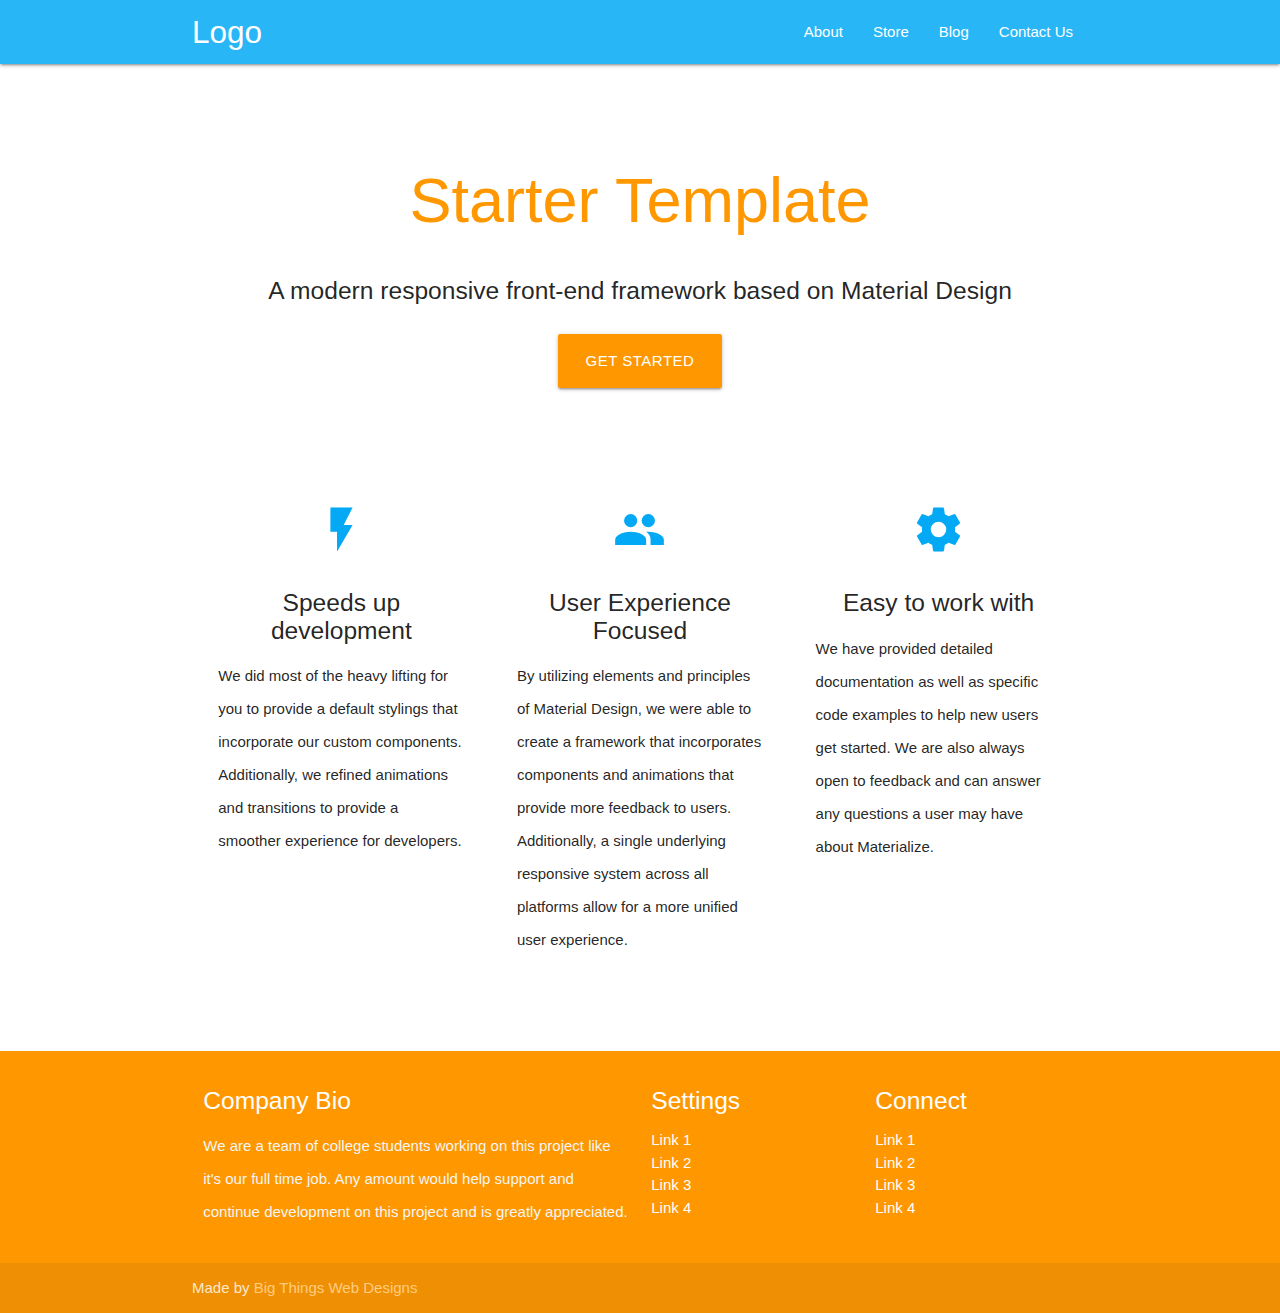
<file: index.html>
<!DOCTYPE html>
<html lang="en">
<head>
  <meta http-equiv="Content-Type" content="text/html; charset=UTF-8"/>
  <meta name="viewport" content="width=device-width, initial-scale=1, maximum-scale=1.0"/>
  <title>Mike Metcalfe Materialized</title>

  <!-- CSS  -->
  <link href="https://fonts.googleapis.com/icon?family=Material+Icons" rel="stylesheet">
  <link href="css/materialize.css" type="text/css" rel="stylesheet" media="screen,projection"/>
  <link href="css/style.css" type="text/css" rel="stylesheet" media="screen,projection"/>
  <link href="C:\Users\Michael\Desktop\starter-template\styles.css" type="text/css" rel="stylesheet" media="screen,projection"/>
</head>
<body>
  <nav class="waves-effect light-blue lighten-1" role="navigation">
    <div class="nav-wrapper container"><a id="logo-container" href="index.html" class="brand-logo">Logo</a>
      <ul class="right hide-on-med-and-down">
        <li><a href="#">About</a></li>
        <li><a href="#">Store</a></li>
        <li><a href="blog.html">Blog</a></li>
        <li><a href="#">Contact Us</a></li>
      </ul>

      <ul id="nav-mobile" class="sidenav">
        <li><a href="#">About</a></li>
        <li><a href="#">Store</a></li>
        <li><a href="#">Blog</a></li>
        <li><a href="#">Contact Us</a></li>
      </ul>
      <a href="#" data-target="nav-mobile" class="sidenav-trigger"><i class="material-icons">menu</i></a>
    </div>
  </nav>
  <div class="section no-pad-bot" id="index-banner">
    <div class="container">
      <br><br>
      <h1 class="header center orange-text">Starter Template</h1>
      <div class="row center">
        <h5 class="header col s12 light">A modern responsive front-end framework based on Material Design</h5>
      </div>
      <div class="row center">
        <a href="http://materializecss.com/getting-started.html" id="download-button" class="btn-large waves-effect waves-light orange">Get Started</a>
      </div>
      <br><br>

    </div>
  </div>


  <div class="container">
    <div class="section">

      <!--   Icon Section   -->
      <div class="row">
        <div class="col s12 m4">
          <div class="icon-block">
            <h2 class="center light-blue-text"><i class="material-icons">flash_on</i></h2>
            <h5 class="center">Speeds up development</h5>

            <p class="light">We did most of the heavy lifting for you to provide a default stylings that incorporate our custom components. Additionally, we refined animations and transitions to provide a smoother experience for developers.</p>
          </div>
        </div>

        <div class="col s12 m4">
          <div class="icon-block">
            <h2 class="center light-blue-text"><i class="material-icons">group</i></h2>
            <h5 class="center">User Experience Focused</h5>

            <p class="light">By utilizing elements and principles of Material Design, we were able to create a framework that incorporates components and animations that provide more feedback to users. Additionally, a single underlying responsive system across all platforms allow for a more unified user experience.</p>
          </div>
        </div>

        <div class="col s12 m4">
          <div class="icon-block">
            <h2 class="center light-blue-text"><i class="material-icons">settings</i></h2>
            <h5 class="center">Easy to work with</h5>

            <p class="light">We have provided detailed documentation as well as specific code examples to help new users get started. We are also always open to feedback and can answer any questions a user may have about Materialize.</p>
          </div>
        </div>
      </div>

    </div>
    <br><br>
  </div>

  <footer class="page-footer orange">
    <div class="container">
      <div class="row">
        <div class="col l6 s12">
          <h5 class="white-text">Company Bio</h5>
          <p class="grey-text text-lighten-4">We are a team of college students working on this project like it's our full time job. Any amount would help support and continue development on this project and is greatly appreciated.</p>


        </div>
        <div class="col l3 s12">
          <h5 class="white-text">Settings</h5>
          <ul>
            <li><a class="white-text" href="#!">Link 1</a></li>
            <li><a class="white-text" href="#!">Link 2</a></li>
            <li><a class="white-text" href="#!">Link 3</a></li>
            <li><a class="white-text" href="#!">Link 4</a></li>
          </ul>
        </div>
        <div class="col l3 s12">
          <h5 class="white-text">Connect</h5>
          <ul>
            <li><a class="white-text" href="#!">Link 1</a></li>
            <li><a class="white-text" href="#!">Link 2</a></li>
            <li><a class="white-text" href="#!">Link 3</a></li>
            <li><a class="white-text" href="#!">Link 4</a></li>
          </ul>
        </div>
      </div>
    </div>
    <div class="footer-copyright">
      <div class="container">
      Made by <a class="orange-text text-lighten-3" href="#">Big Things Web Designs</a>
      </div>
    </div>
  </footer>


  <!--  Scripts-->
  <script src="https://code.jquery.com/jquery-2.1.1.min.js"></script>
  <script src="js/materialize.js"></script>
  <script src="js/init.js"></script>

  </body>
</html>
</file>
<file: css/style.css>
/* Custom Stylesheet */
/**
 * Use this file to override Materialize files so you can update
 * the core Materialize files in the future
 *
 * Made By MaterializeCSS.com
 */

.icon-block {
  padding: 0 15px;
}
.icon-block .material-icons {
	font-size: inherit;
}

p {
  line-height: 2.2em;
}

.flow-text {
  line-height: 2.2em;
}

.opener {
  /* margin-left: 5px;
  margin-right: 5px; */
  
}
</file>
